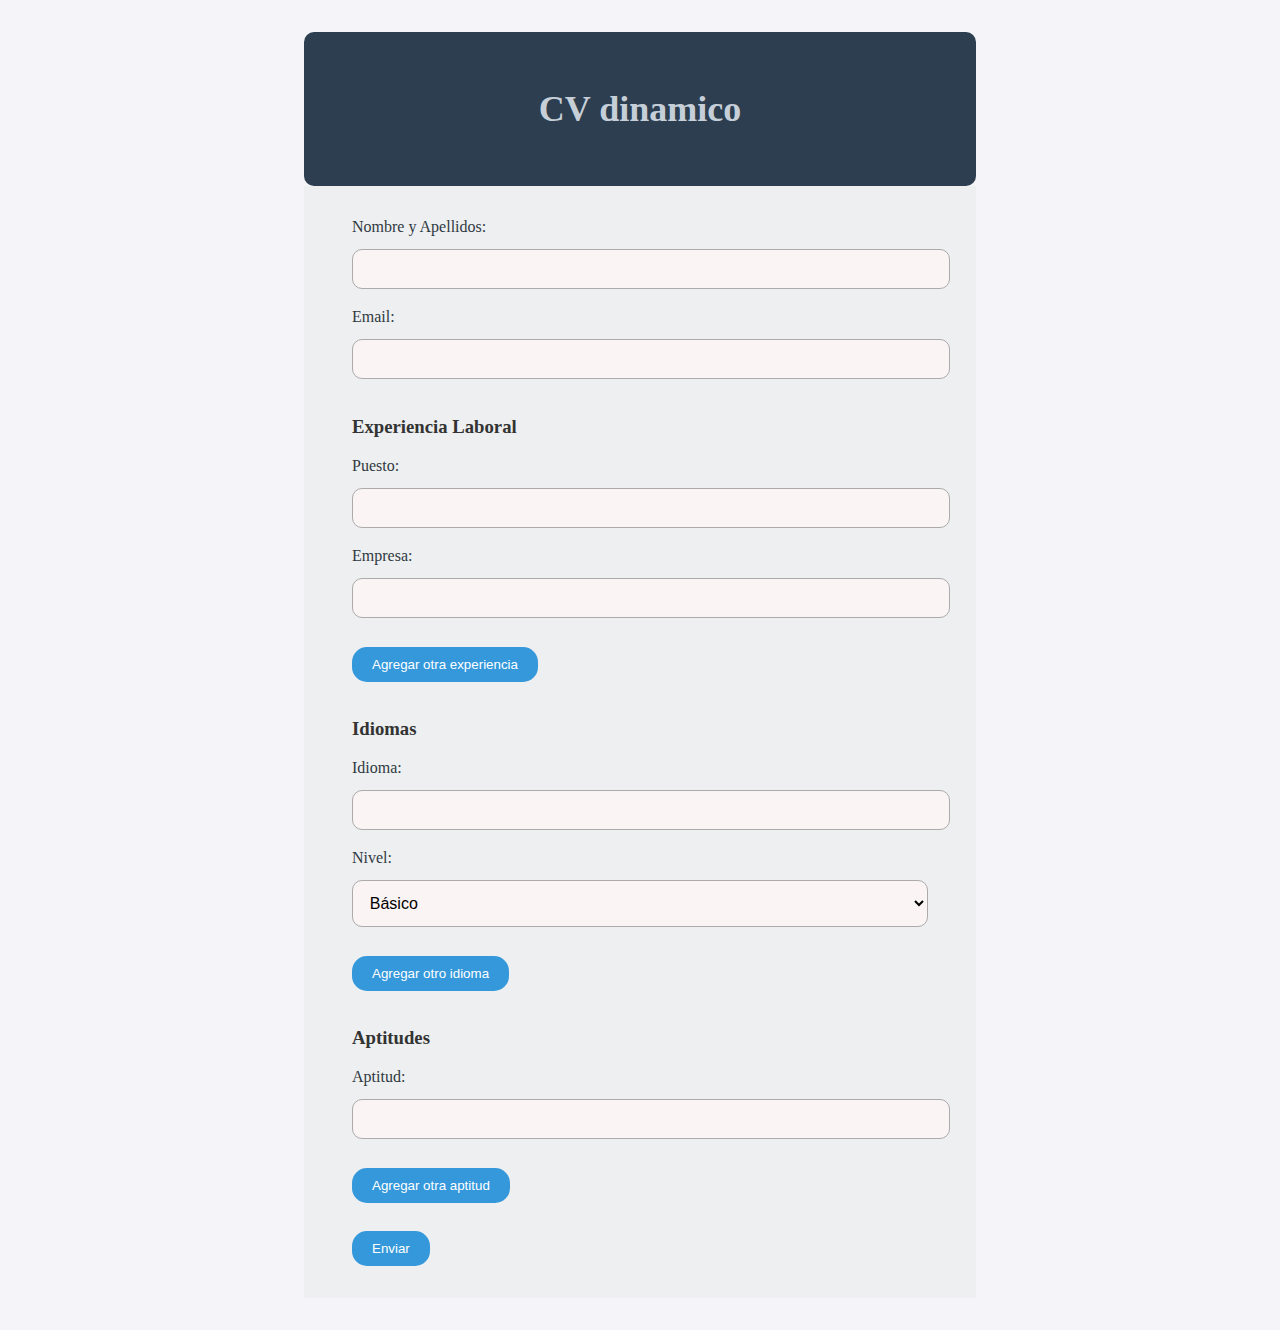
<file: Desarrollo Basado en Plataformas/PagDinamica/index.html>
<!DOCTYPE html>
<html>
<head>
  <meta charset="UTF-8">
  <meta name="viewport" content="width=device-width, initial-scale=1.0">
  <title>Formulario Completo Dinámico</title>
  <style>
    body {
      background-color: #f4f4f9;
      color: #333;
      margin: 0;
      padding: 0;
    }

    h1 {
      font-size: 36px;
      color: #c6cfd8;
    }

    .container {
      display: flex;
      justify-content: center;
      align-items: center;
      flex-direction: column;
      margin: 32px auto;
      width: 50%;      
      background-color: #ffffff;      
      border-radius: 15px;
    }

    .container-up {
      text-align: center;
      background-color: #2c3e50;
      padding: 32px 48px;
      border-radius: 10px;
      color: #ffffff;
      width: 90%;
      margin: 0;
    }

    .container-dowm {
      width: 90%;
      padding: 2rem 3rem;
      background-color: #edeff0;      
    }

    .container-input {
      margin-bottom: 1px;
      width: 100%;
    }

    .container-input > input,
    select,
    textarea {
      padding: 10px;
      border: 1px solid #acaaaa;
      border-radius: 10px;
      width: 100%;
      font-size: 1rem;
      background-color: #faf4f4;
      margin-top: 0.5rem;   
    }    

    label {
      color: #303942;      
      margin-bottom: 5px;
      display: inline-block;      
    }

    .btn {
      padding: 10px 20px;
      border-radius: 15px;
      background-color: #3498db;
      color: #ffffff;
      border: none;     
      margin-top: 10px;
    }

    select {
      padding: 0.8rem;      
    }   

    textarea {
      width: 100%;      
      height: 100px;
      resize: none;
    }
  </style>
</head>
<body>
    <div class="container">
      <div class="container-up">
        <h1>CV dinamico</h1>
      </div>

      <div class="container-dowm">
          <form method="post" action="./form.php">
            
            <!--Nombre, Email -->
            <div class="container-input">
              <label for="nombre">Nombre y Apellidos:</label>
              <input type="text" id="nombre" name="nombre"><br><br>       

            </div>
            <div class="container-input">
              <label for="contacto">Email:</label>
              <input type="email" id="contacto" name="email" required><br><br>
            </div>  
            <!-- Sección de Experiencia Laboral -->
            <h3>Experiencia Laboral</h3>
            <div id="experienciaContainer">
              <div class="experiencia-group">
                <div class="container-input">
                  <label for="puesto">Puesto:</label>
                  <input type="text" name="puesto[]" required><br><br>
                </div>
                <div class="container-input">
                  <label for="empresa">Empresa:</label>
                  <input type="text" name="empresa[]" required><br><br>
                </div>
              </div>
            </div>
            <button type="button" class="btn" onclick="agregarExperiencia()">Agregar otra experiencia</button><br><br>

            <!-- Sección de Idiomas -->
            <h3>Idiomas</h3>
            <div id="idiomasContainer">
              <div class="idioma-group">
                <div class="container-input">
                  <label for="idioma">Idioma:</label>
                  <input type="text" name="idioma[]" required><br><br>
                </div>
                <div class="container-input">
                  <label for="nivel">Nivel:</label>
                  <select name="nivel[]" required>
                    <option value="Básico">Básico</option>
                    <option value="Intermedio">Intermedio</option>
                    <option value="Avanzado">Avanzado</option>
                    <option value="Fluido">Fluido</option>
                  </select><br><br>
                </div>
              </div>
            </div>
            <button type="button" class="btn" onclick="agregarIdioma()">Agregar otro idioma</button><br><br>

            <!-- Sección de Aptitudes -->
            <h3>Aptitudes</h3>
            <div id="aptitudesContainer">
              <div class="aptitud-group">
                <div class="container-input">
                  <label for="aptitud">Aptitud:</label>
                  <input type="text" name="aptitudes[]" required><br><br>
                </div>
              </div>
            </div>
            <button type="button" class="btn" onclick="agregarAptitud()">Agregar otra aptitud</button><br><br>

            <!-- Enviar -->
            <input class="btn" type="submit" value="Enviar">
          </form>
      </div>
    </div>

    <script>      
      function agregarExperiencia() {
        const experienciaContainer = document.getElementById('experienciaContainer');
        const nuevoCampo = `
          <div class="experiencia-group">
            <div class="container-input">
              <label for="puesto">Puesto:</label>
              <input type="text" name="puesto[]" required><br><br>
            </div>
            <div class="container-input">
              <label for="empresa">Empresa:</label>
              <input type="text" name="empresa[]" required><br><br>
            </div>
            <button type="button" class="btn-eliminar btn" onclick="eliminarCampo(this)">Eliminar</button><br><br>
          </div>`;
        experienciaContainer.insertAdjacentHTML('beforeend', nuevoCampo);
      }
      function eliminarCampo(element) {
        element.parentElement.remove(); // Elimina
      }      

      
      function agregarIdioma() {
        const idiomasContainer = document.getElementById('idiomasContainer');
        const nuevoCampo = `
          <div class="idioma-group">
            <div class="container-input">
              <label for="idioma">Idioma:</label>
              <input type="text" name="idioma[]" required><br><br>
            </div>
            <div class="container-input">
              <label for="nivel">Nivel:</label>
              <select name="nivel[]" required>
                <option value="Básico">Básico</option>
                <option value="Intermedio">Intermedio</option>
                <option value="Avanzado">Avanzado</option>
                <option value="Fluido">Fluido</option>
              </select><br><br>
            </div>
            <button type="button" class="btn-eliminar btn" onclick="eliminarCampo(this)">Eliminar</button><br><br>
          </div>`;
        idiomasContainer.insertAdjacentHTML('beforeend', nuevoCampo);
      }

      
      function agregarAptitud() {
        const aptitudesContainer = document.getElementById('aptitudesContainer');
        const nuevoCampo = `
          <div class="aptitud-group">
            <div class="container-input">
              <label for="aptitud">Aptitud:</label>
              <input type="text" name="aptitudes[]" required><br><br>
            </div>
            <button type="button" class="btn-eliminar btn" onclick="eliminarCampo(this)">Eliminar</button><br><br>
          </div>`;
        aptitudesContainer.insertAdjacentHTML('beforeend', nuevoCampo);
      }
    </script>
</body>
</html>
</file>
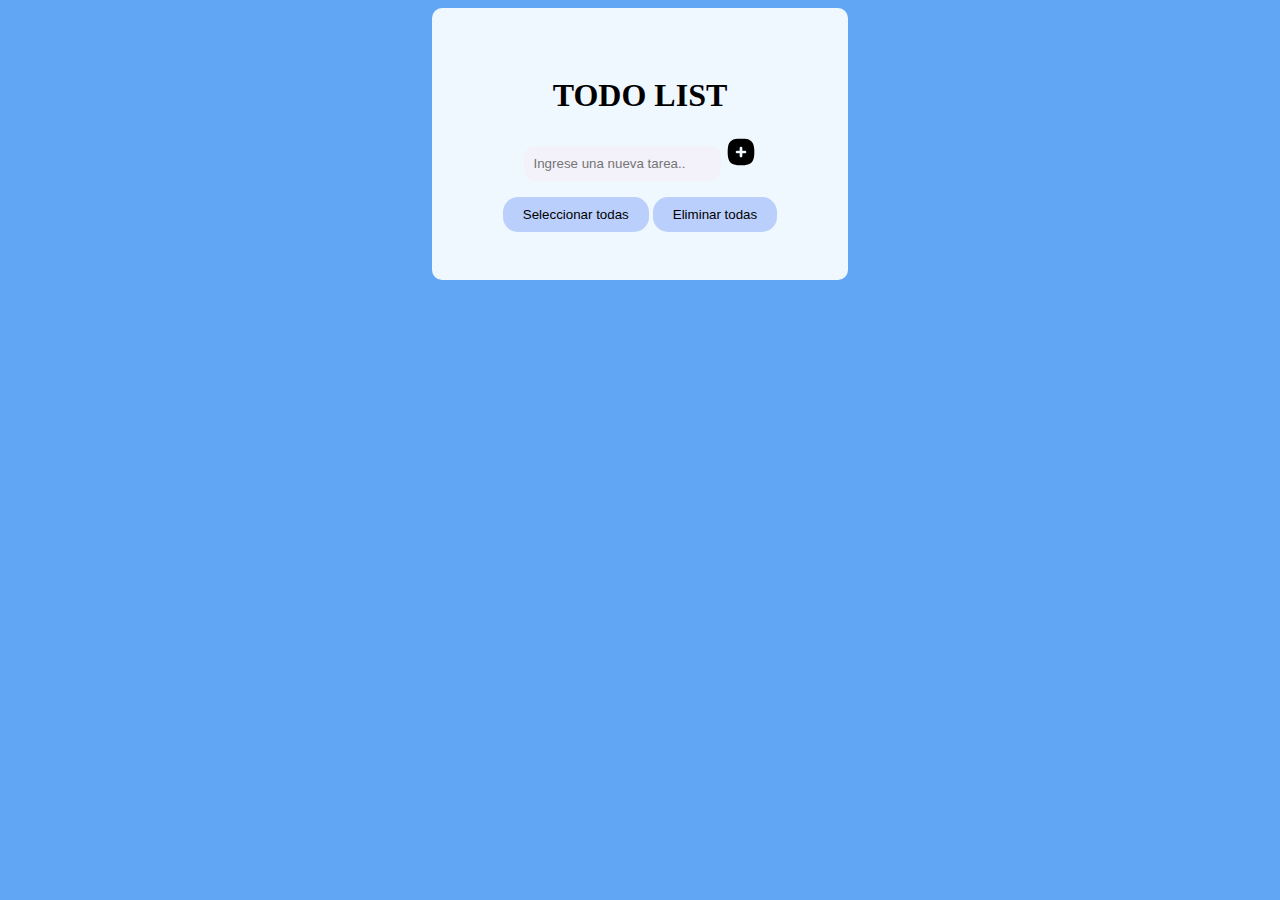
<file: Desarrollo Basado en Plataformas/to-do list/template/index.html>
<!DOCTYPE html>
<html lang="es">
<head>
    <meta charset="UTF-8">
    <meta name="viewport" content="width=device-width, initial-scale=1.0">
    <title>TODO LIST</title>
    <link rel="stylesheet" href="../static/css/style.css"  />
    
</head>
<body>

    <div class="container">
        <h1>TODO LIST</h1>
        <div>
            <input type="text" id="newTarea" placeholder="Ingrese una nueva tarea..">
            <button class="no-btn" onclick="agregarTarea()"><svg xmlns="http://www.w3.org/2000/svg" class="icon icon-tabler icon-tabler-square-rounded-plus-filled" viewBox="0 0 24 24" stroke-width="1.5" stroke="#000000" fill="none" stroke-linecap="round" stroke-linejoin="round">
                <path stroke="none" d="M0 0h24v24H0z" fill="none"/>
                <path d="M12 2l.324 .001l.318 .004l.616 .017l.299 .013l.579 .034l.553 .046c4.785 .464 6.732 2.411 7.196 7.196l.046 .553l.034 .579c.005 .098 .01 .198 .013 .299l.017 .616l.005 .642l-.005 .642l-.017 .616l-.013 .299l-.034 .579l-.046 .553c-.464 4.785 -2.411 6.732 -7.196 7.196l-.553 .046l-.579 .034c-.098 .005 -.198 .01 -.299 .013l-.616 .017l-.642 .005l-.642 -.005l-.616 -.017l-.299 -.013l-.579 -.034l-.553 -.046c-4.785 -.464 -6.732 -2.411 -7.196 -7.196l-.046 -.553l-.034 -.579a28.058 28.058 0 0 1 -.013 -.299l-.017 -.616c-.003 -.21 -.005 -.424 -.005 -.642l.001 -.324l.004 -.318l.017 -.616l.013 -.299l.034 -.579l.046 -.553c.464 -4.785 2.411 -6.732 7.196 -7.196l.553 -.046l.579 -.034c.098 -.005 .198 -.01 .299 -.013l.616 -.017c.21 -.003 .424 -.005 .642 -.005zm0 6a1 1 0 0 0 -1 1v2h-2l-.117 .007a1 1 0 0 0 .117 1.993h2v2l.007 .117a1 1 0 0 0 1.993 -.117v-2h2l.117 -.007a1 1 0 0 0 -.117 -1.993h-2v-2l-.007 -.117a1 1 0 0 0 -.993 -.883z" fill="currentColor" stroke-width="0" />
              </svg></button>

        </div>

        <div>
            <ol id="lisTareas">
                
            </ol>
        
            <!-- Botones para seleccionar y eliminar -->
            <button  class="btn" onclick="seleccionarTodas()">Seleccionar todas</button>
            <button  class="btn" onclick="eliminarTodas()">Eliminar todas</button>

        </div>
    </div>
    


    <script src="../static/js/script.js">
        
    </script>
    
</body>
</html>
</file>
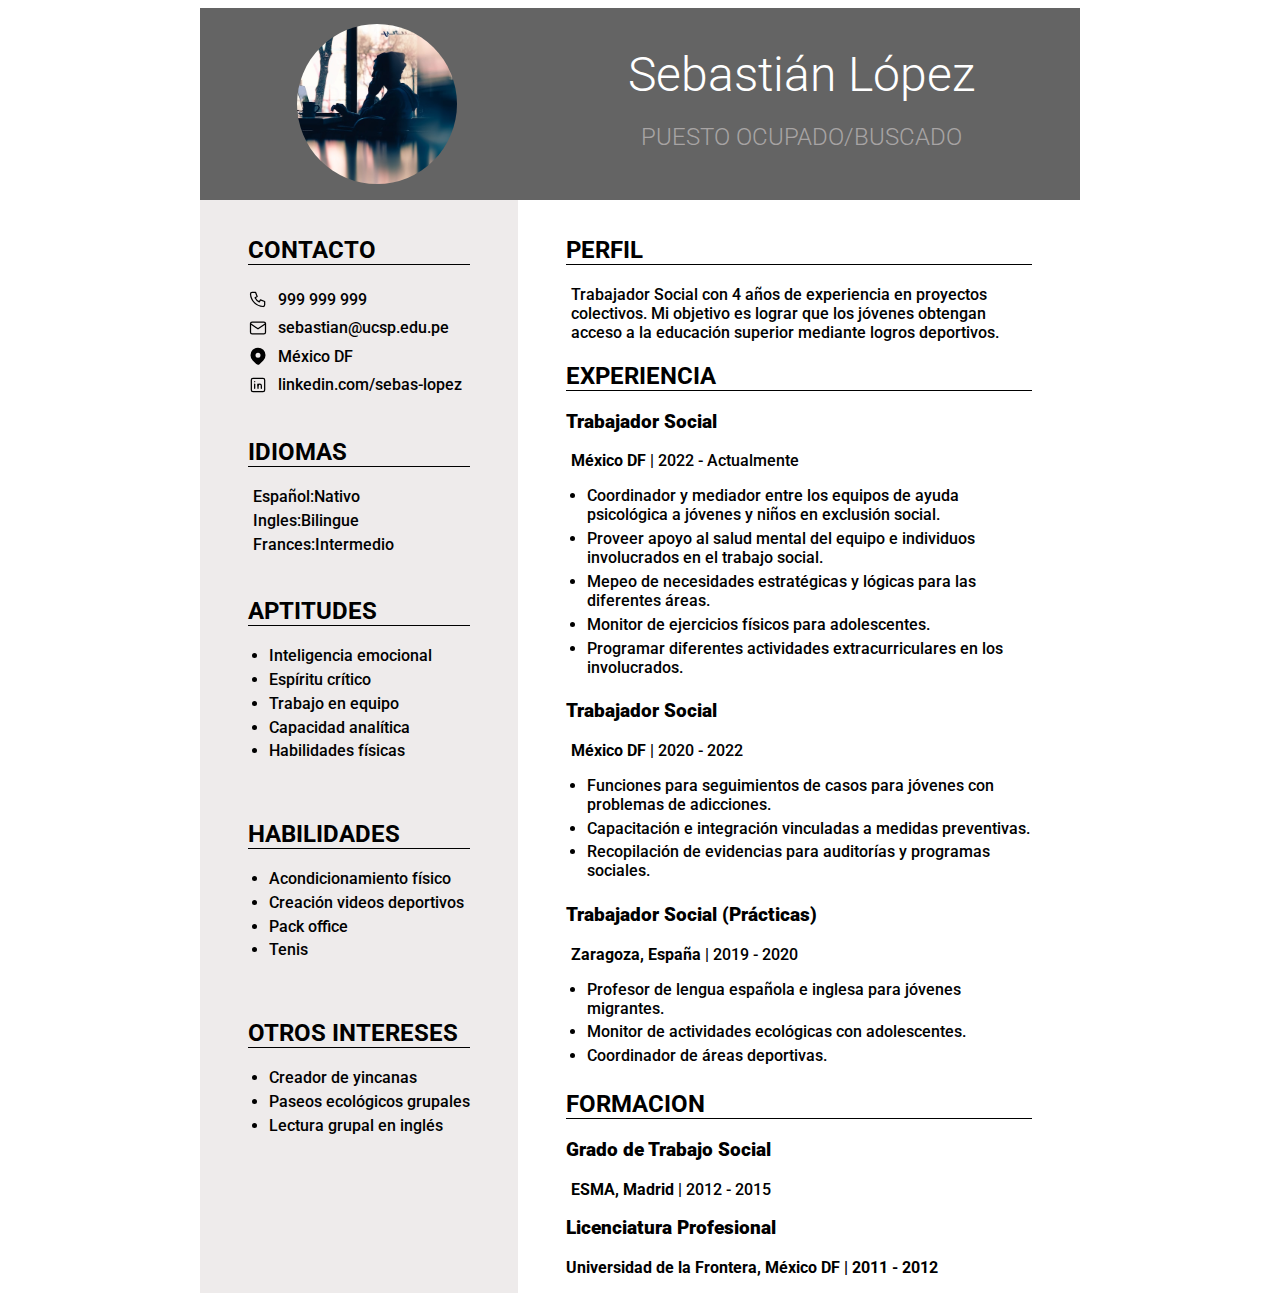
<file: Desarrollo Basado en Plataformas/curriculum.html>
<!DOCTYPE html>
<html lang="en">
<head>
    <meta charset="UTF-8">
    <meta name="viewport" content="width=device-width, initial-scale=1.0">
    <link rel="preconnect" href="https://fonts.googleapis.com">
    <link rel="preconnect" href="https://fonts.gstatic.com" crossorigin>
    <link href="https://fonts.googleapis.com/css2?family=Roboto:ital,wght@0,100;0,300;0,400;0,500;0,700;0,900;1,100;1,300;1,400;1,500;1,700;1,900&display=swap" rel="stylesheet">
    <title>Curriculum</title>
    <style>
        body{
            font-family: "Roboto", sans-serif;
            font-weight: 500;
            font-style: normal;
          }
        h1{
            font-size: 3rem;
            font-family: "Roboto", sans-serif;
            font-weight: 300;
            font-style: normal;
            color: white;
            margin: 0.5rem;
        }
        .h2_2{
            font-family: "Roboto", sans-serif;
            font-weight: 300;
            font-style: normal;
            color: rgb(168, 164, 164);
        }
        p{
            margin: 0.3rem;
        }
        ul{
            padding-left: 1.3rem;
        }
        li{
            padding-bottom: 0.3rem;

        }
        .container-main{
            width: 55rem;
            margin:auto;
            
        }
        .container-up{
            background-color: rgb(100, 100, 100);
            display: flex;
            justify-content:space-around;
            align-items: center;
            padding: 1rem;
            
        }
        
            
        
        img{
            display: block;
            width: 30%;
            border-radius: 50%;
            object-fit: cover;
            width: 10rem;
            height: 10rem;
            
        }
        .container-down{
            display: flex;
            
            

        }

        .aside-1{
            background-color: rgb(238, 235, 235);
            padding: 1rem 3rem;
            width: 38rem;
        }
        .section-1{
           padding: 1rem 3rem;
           
        }

        .borde{
            border-bottom: 0.1rem solid black;
        }

        .nombre{
            text-align: center;
            
        }
        .image{
            display: flex;
            align-items: center;
            gap: 0.3rem;
        }


    </style>
</head>
<body>
    <main class="container-main" >
        <div class="container-up">
            <img src="./hannah-wei-aso6SYJZGps-unsplash.jpg" alt="imagen">
            <div class="nombre">
                <h1>Sebastián López</h1>
                <h2 class="h2_2">PUESTO OCUPADO/BUSCADO</h2>

            </div>
        </div>
        <div class="container-down">
            <aside class="aside-1">
                <h2 class="borde">CONTACTO</h2>
                <div class="image">
                    <svg xmlns="http://www.w3.org/2000/svg"  class="icon icon-tabler icon-tabler-phone" width="20" height="20" viewBox="0 0 24 24" stroke-width="1.5" stroke="#000000" fill="none" stroke-linecap="round" stroke-linejoin="round">
                        <path stroke="none" d="M0 0h24v24H0z" fill="none"/>
                        <path d="M5 4h4l2 5l-2.5 1.5a11 11 0 0 0 5 5l1.5 -2.5l5 2v4a2 2 0 0 1 -2 2a16 16 0 0 1 -15 -15a2 2 0 0 1 2 -2" />
                      </svg> <p>999 999 999</p>

                </div>
                  <div class="image">
                      <svg xmlns="http://www.w3.org/2000/svg" class="icon icon-tabler icon-tabler-mail" width="20" height="20" viewBox="0 0 24 24" stroke-width="1.5" stroke="#000000" fill="none" stroke-linecap="round" stroke-linejoin="round">
                          <path stroke="none" d="M0 0h24v24H0z" fill="none"/>
                          <path d="M3 7a2 2 0 0 1 2 -2h14a2 2 0 0 1 2 2v10a2 2 0 0 1 -2 2h-14a2 2 0 0 1 -2 -2v-10z" />
                          <path d="M3 7l9 6l9 -6" />
                        </svg> <p>sebastian@ucsp.edu.pe</p>

                  </div>
                  <div class="image">
                    <svg xmlns="http://www.w3.org/2000/svg" class="icon icon-tabler icon-tabler-map-pin-filled" width="20" height="20" viewBox="0 0 24 24" stroke-width="1.5" stroke="#000000" fill="none" stroke-linecap="round" stroke-linejoin="round">
                        <path stroke="none" d="M0 0h24v24H0z" fill="none"/>
                        <path d="M18.364 4.636a9 9 0 0 1 .203 12.519l-.203 .21l-4.243 4.242a3 3 0 0 1 -4.097 .135l-.144 -.135l-4.244 -4.243a9 9 0 0 1 12.728 -12.728zm-6.364 3.364a3 3 0 1 0 0 6a3 3 0 0 0 0 -6z" stroke-width="0" fill="currentColor" />
                      </svg>
                      <p>México DF</p>
                  </div>
                  <div class="image">
                    <svg xmlns="http://www.w3.org/2000/svg" class="icon icon-tabler icon-tabler-brand-linkedin" width="20" height="20" viewBox="0 0 24 24" stroke-width="1.5" stroke="#000000" fill="none" stroke-linecap="round" stroke-linejoin="round">
                        <path stroke="none" d="M0 0h24v24H0z" fill="none"/>
                        <path d="M4 4m0 2a2 2 0 0 1 2 -2h12a2 2 0 0 1 2 2v12a2 2 0 0 1 -2 2h-12a2 2 0 0 1 -2 -2z" />
                        <path d="M8 11l0 5" />
                        <path d="M8 8l0 .01" />
                        <path d="M12 16l0 -5" />
                        <path d="M16 16v-3a2 2 0 0 0 -4 0" />
                      </svg>
                      <p>linkedin.com/sebas-lopez</p>
                  </div>
                <br>
                <h2 class="borde">IDIOMAS</h2>
                <p>Español:Nativo</p>
                <p>Ingles:Bilingue</p>
                <p>Frances:Intermedio</p>
                <br>
                <h2 class="borde">APTITUDES</h2>
                <ul>
                    <li>Inteligencia emocional</li>
                    <li>Espíritu crítico</li>
                    <li>Trabajo en equipo</li>
                    <li>Capacidad analítica</li>
                    <li>Habilidades físicas</li>
                </ul>
                <br>
                <h2 class="borde">HABILIDADES</h2>
                <ul>
                    <li>Acondicionamiento físico</li>
                    <li>Creación videos deportivos</li>
                    <li>Pack office</li>
                    <li>Tenis</li>
                </ul>
                <br>
                <h2 class="borde">OTROS INTERESES</h2>
                <ul>
                    <li>Creador de yincanas</li>
                    <li>Paseos ecológicos grupales</li>
                    <li>Lectura grupal en inglés</li>
                </ul>

            </aside>
            <section class="section-1">
                <h2 class="borde">PERFIL</h2>
                <p>Trabajador Social con 4 años de experiencia en proyectos colectivos. Mi objetivo es lograr que los jóvenes obtengan acceso a la educación superior mediante logros deportivos.</p>
                <h2 class="borde">EXPERIENCIA</h2>
                <h3><strong>Trabajador Social</strong></h3>
                <p><b>México DF</b> | 2022 - Actualmente</p>
                
                <ul>
                    <li>Coordinador y mediador entre los equipos de ayuda psicológica a jóvenes y niños en exclusión social.</li>
                    <li>Proveer apoyo al salud mental del equipo e individuos involucrados en el trabajo social.</li>
                    <li>Mepeo de necesidades estratégicas y lógicas para las diferentes áreas.</li>
                    <li>Monitor de ejercicios físicos para adolescentes.</li>
                    <li>Programar diferentes actividades extracurriculares en los involucrados.</li>
                </ul>

                <h3><strong>Trabajador Social</strong></h3>
                <p><b>México DF</b> | 2020 - 2022</p>
                <ul>
                    <li>Funciones para seguimientos de casos para jóvenes con problemas de adicciones.</li>
                    <li>Capacitación e integración vinculadas a medidas preventivas.</li>
                    <li>Recopilación de evidencias para auditorías y programas sociales.</li>
                </ul>

                <h3><strong>Trabajador Social (Prácticas)</strong></h3>
                <p><b>Zaragoza, España</b> | 2019 - 2020</p>
                <ul>
                    <li>Profesor de lengua española e inglesa para jóvenes migrantes.
                    </li>
                    <li>Monitor de actividades ecológicas con adolescentes.
                    </li>
                    <li>Coordinador de áreas deportivas.</li>
                </ul>
                <h2 class="borde">FORMACION</h2>
                <h3><strong>Grado de Trabajo Social</strong> </h3>
                <p><b>ESMA, Madrid</b> | 2012 - 2015</p>
                <h3><strong>Licenciatura Profesional</strong> </h3>
                <b>Universidad de la Frontera, México DF | 2011 - 2012</b>
            </section>
        </div>

    </main>

    
</body>
</html>
</file>
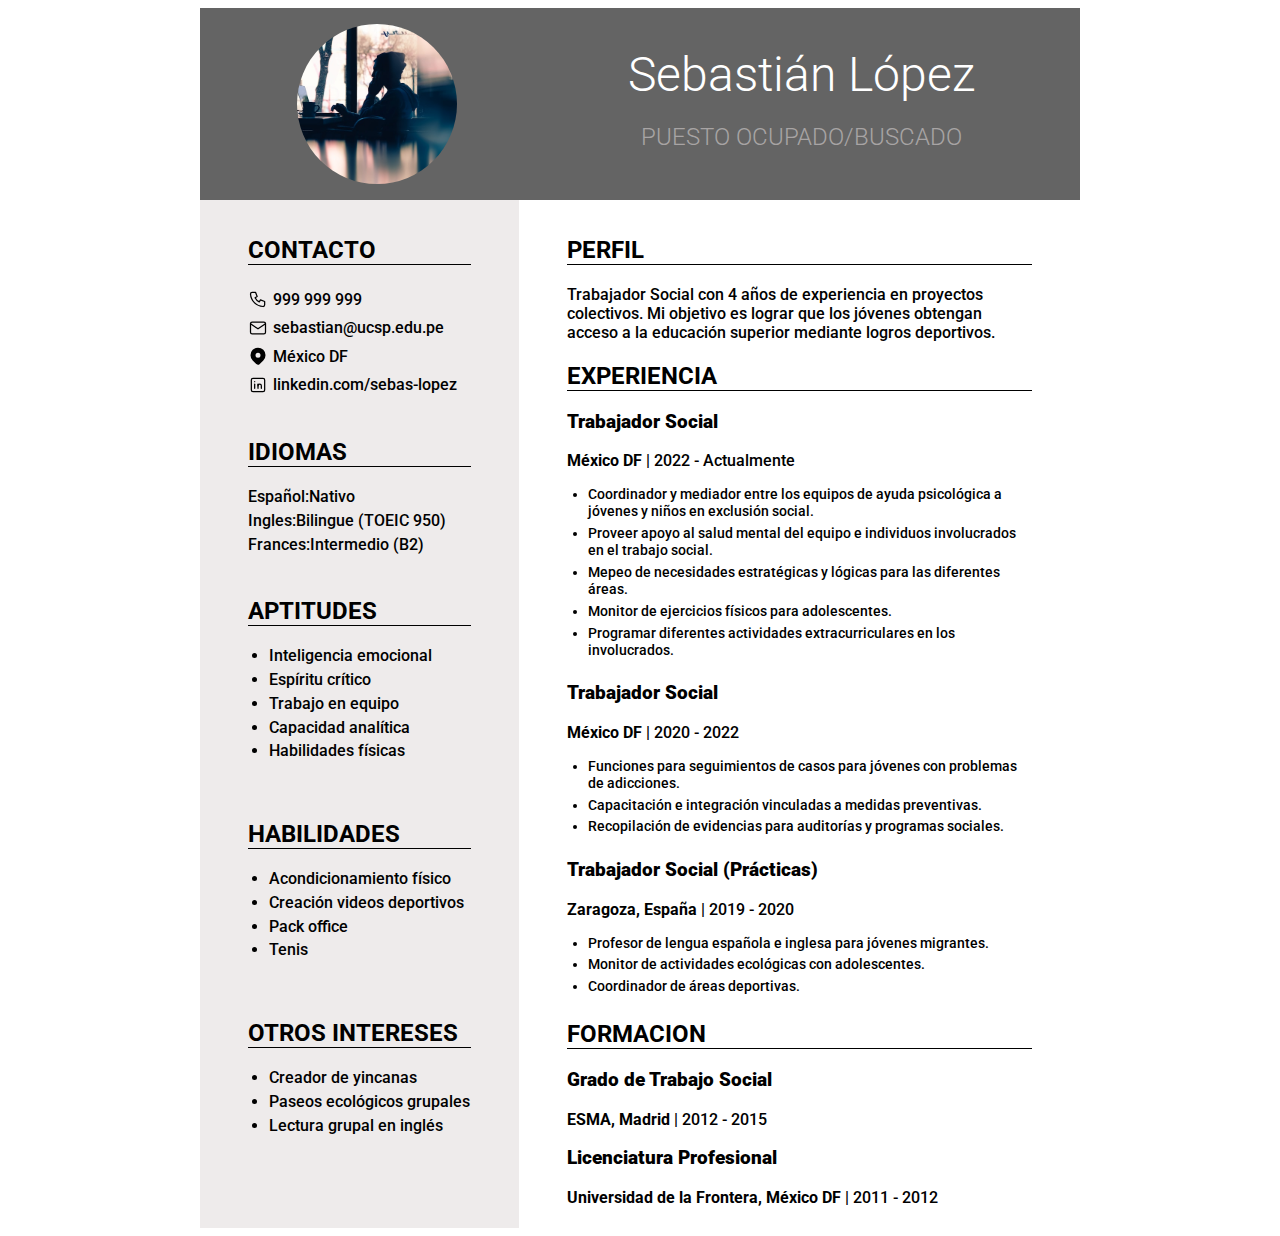
<file: Desarrollo Basado en Plataformas/curriculum1.html>
<!DOCTYPE html>
<html lang="en">
<head>
    <meta charset="UTF-8">
    <meta name="viewport" content="width=device-width, initial-scale=1.0">
    <link rel="preconnect" href="https://fonts.googleapis.com">
    <link rel="preconnect" href="https://fonts.gstatic.com" crossorigin>
    <link href="https://fonts.googleapis.com/css2?family=Roboto:ital,wght@0,100;0,300;0,400;0,500;0,700;0,900;1,100;1,300;1,400;1,500;1,700;1,900&display=swap" rel="stylesheet">
    <title>Curriculum</title>
    <style>
        body{
            font-family: "Roboto", sans-serif;
            font-weight: 500;
            font-style: normal;
          }
        h1{
            font-size: 3rem;
            font-family: "Roboto", sans-serif;
            font-weight: 300;
            font-style: normal;
            color: white;
            margin: 0.5rem;
        }
        .h2_2{
            font-family: "Roboto", sans-serif;
            font-weight: 300;
            font-style: normal;
            color: rgb(168, 164, 164);
        }
        p{
            
            margin: 0.3rem 0;
        }
        ul{
            padding-left: 1.3rem;
        }
        li{
            padding-bottom: 0.3rem;

        }
        .container-main{
            width: 55rem;
            margin:auto;
            
        }
        .container-up{
            background-color: rgb(100, 100, 100);
            display: flex;
            justify-content:space-around;
            align-items: center;
            padding: 1rem;
            
        }
        
            
        
        img{
            display: block;
            width: 30%;
            border-radius: 50%;
            object-fit: cover;
            width: 10rem;
            height: 10rem;
            
        }
        .container-down{
            display: flex;
            
            

        }

        .aside-1{
            background-color: rgb(238, 235, 235);
            padding: 1rem 3rem;
            width: 38rem;
        }
        .section-1{
           padding: 1rem 3rem;
           
        }
        .section-1 li{
            font-size: 0.9rem;
        }

        .borde{
            border-bottom: 0.1rem solid black;
        }

        .nombre{
            text-align: center;
            
        }
        .image{
            display: flex;
            align-items: center;
            gap: 0.3rem;
        }


    </style>
</head>
<body>
    <main class="container-main" >
        <div class="container-up">
            <img src="./hannah-wei-aso6SYJZGps-unsplash.jpg" alt="imagen">
            <div class="nombre">
                <h1>Sebastián López</h1>
                <h2 class="h2_2">PUESTO OCUPADO/BUSCADO</h2>

            </div>
        </div>
        <div class="container-down">
            <aside class="aside-1">
                <h2 class="borde">CONTACTO</h2>
                <div class="image">
                    <svg xmlns="http://www.w3.org/2000/svg"  class="icon icon-tabler icon-tabler-phone" width="20" height="20" viewBox="0 0 24 24" stroke-width="1.5" stroke="#000000" fill="none" stroke-linecap="round" stroke-linejoin="round">
                        <path stroke="none" d="M0 0h24v24H0z" fill="none"/>
                        <path d="M5 4h4l2 5l-2.5 1.5a11 11 0 0 0 5 5l1.5 -2.5l5 2v4a2 2 0 0 1 -2 2a16 16 0 0 1 -15 -15a2 2 0 0 1 2 -2" />
                      </svg> <p>999 999 999</p>

                </div>
                  <div class="image">
                      <svg xmlns="http://www.w3.org/2000/svg" class="icon icon-tabler icon-tabler-mail" width="20" height="20" viewBox="0 0 24 24" stroke-width="1.5" stroke="#000000" fill="none" stroke-linecap="round" stroke-linejoin="round">
                          <path stroke="none" d="M0 0h24v24H0z" fill="none"/>
                          <path d="M3 7a2 2 0 0 1 2 -2h14a2 2 0 0 1 2 2v10a2 2 0 0 1 -2 2h-14a2 2 0 0 1 -2 -2v-10z" />
                          <path d="M3 7l9 6l9 -6" />
                        </svg> <p>sebastian@ucsp.edu.pe</p>

                  </div>
                  <div class="image">
                    <svg xmlns="http://www.w3.org/2000/svg" class="icon icon-tabler icon-tabler-map-pin-filled" width="20" height="20" viewBox="0 0 24 24" stroke-width="1.5" stroke="#000000" fill="none" stroke-linecap="round" stroke-linejoin="round">
                        <path stroke="none" d="M0 0h24v24H0z" fill="none"/>
                        <path d="M18.364 4.636a9 9 0 0 1 .203 12.519l-.203 .21l-4.243 4.242a3 3 0 0 1 -4.097 .135l-.144 -.135l-4.244 -4.243a9 9 0 0 1 12.728 -12.728zm-6.364 3.364a3 3 0 1 0 0 6a3 3 0 0 0 0 -6z" stroke-width="0" fill="currentColor" />
                      </svg>
                      <p>México DF</p>
                  </div>
                  <div class="image">
                    <svg xmlns="http://www.w3.org/2000/svg" class="icon icon-tabler icon-tabler-brand-linkedin" width="20" height="20" viewBox="0 0 24 24" stroke-width="1.5" stroke="#000000" fill="none" stroke-linecap="round" stroke-linejoin="round">
                        <path stroke="none" d="M0 0h24v24H0z" fill="none"/>
                        <path d="M4 4m0 2a2 2 0 0 1 2 -2h12a2 2 0 0 1 2 2v12a2 2 0 0 1 -2 2h-12a2 2 0 0 1 -2 -2z" />
                        <path d="M8 11l0 5" />
                        <path d="M8 8l0 .01" />
                        <path d="M12 16l0 -5" />
                        <path d="M16 16v-3a2 2 0 0 0 -4 0" />
                      </svg>
                      <p>linkedin.com/sebas-lopez</p>
                  </div>
                <br>
                <h2 class="borde">IDIOMAS</h2>
                <p>Español:Nativo</p>
                <p>Ingles:Bilingue (TOEIC 950)</p>
                <p>Frances:Intermedio (B2)</p>
                <br>
                <h2 class="borde">APTITUDES</h2>
                <ul>
                    <li>Inteligencia emocional</li>
                    <li>Espíritu crítico</li>
                    <li>Trabajo en equipo</li>
                    <li>Capacidad analítica</li>
                    <li>Habilidades físicas</li>
                </ul>
                <br>
                <h2 class="borde">HABILIDADES</h2>
                <ul>
                    <li>Acondicionamiento físico</li>
                    <li>Creación videos deportivos</li>
                    <li>Pack office</li>
                    <li>Tenis</li>
                </ul>
                <br>
                <h2 class="borde">OTROS INTERESES</h2>
                <ul>
                    <li>Creador de yincanas</li>
                    <li>Paseos ecológicos grupales</li>
                    <li>Lectura grupal en inglés</li>
                </ul>

            </aside>
            <section class="section-1">
                <h2 class="borde">PERFIL</h2>
                <p>Trabajador Social con 4 años de experiencia en proyectos colectivos. Mi objetivo es lograr que los jóvenes obtengan acceso a la educación superior mediante logros deportivos.</p>
                <h2 class="borde">EXPERIENCIA</h2>
                <h3><strong>Trabajador Social</strong></h3>
                <p><b>México DF</b> | 2022 - Actualmente</p>
                
                <ul>
                    <li>Coordinador y mediador entre los equipos de ayuda psicológica a jóvenes y niños en exclusión social.</li>
                    <li>Proveer apoyo al salud mental del equipo e individuos involucrados en el trabajo social.</li>
                    <li>Mepeo de necesidades estratégicas y lógicas para las diferentes áreas.</li>
                    <li>Monitor de ejercicios físicos para adolescentes.</li>
                    <li>Programar diferentes actividades extracurriculares en los involucrados.</li>
                </ul>

                <h3><strong>Trabajador Social</strong></h3>
                <p><b>México DF</b> | 2020 - 2022</p>
                <ul>
                    <li>Funciones para seguimientos de casos para jóvenes con problemas de adicciones.</li>
                    <li>Capacitación e integración vinculadas a medidas preventivas.</li>
                    <li>Recopilación de evidencias para auditorías y programas sociales.</li>
                </ul>

                <h3><strong>Trabajador Social (Prácticas)</strong></h3>
                <p><b>Zaragoza, España</b> | 2019 - 2020</p>
                <ul>
                    <li>Profesor de lengua española e inglesa para jóvenes migrantes.
                    </li>
                    <li>Monitor de actividades ecológicas con adolescentes.
                    </li>
                    <li>Coordinador de áreas deportivas.</li>
                </ul>
                <h2 class="borde">FORMACION</h2>
                <h3><strong>Grado de Trabajo Social</strong> </h3>
                <p><b>ESMA, Madrid</b> | 2012 - 2015</p>
                <h3><strong>Licenciatura Profesional</strong> </h3>
                <p><b>Universidad de la Frontera, México DF</b> | 2011 - 2012</p>
            </section>
        </div>

    </main>

    
</body>
</html>
</file>
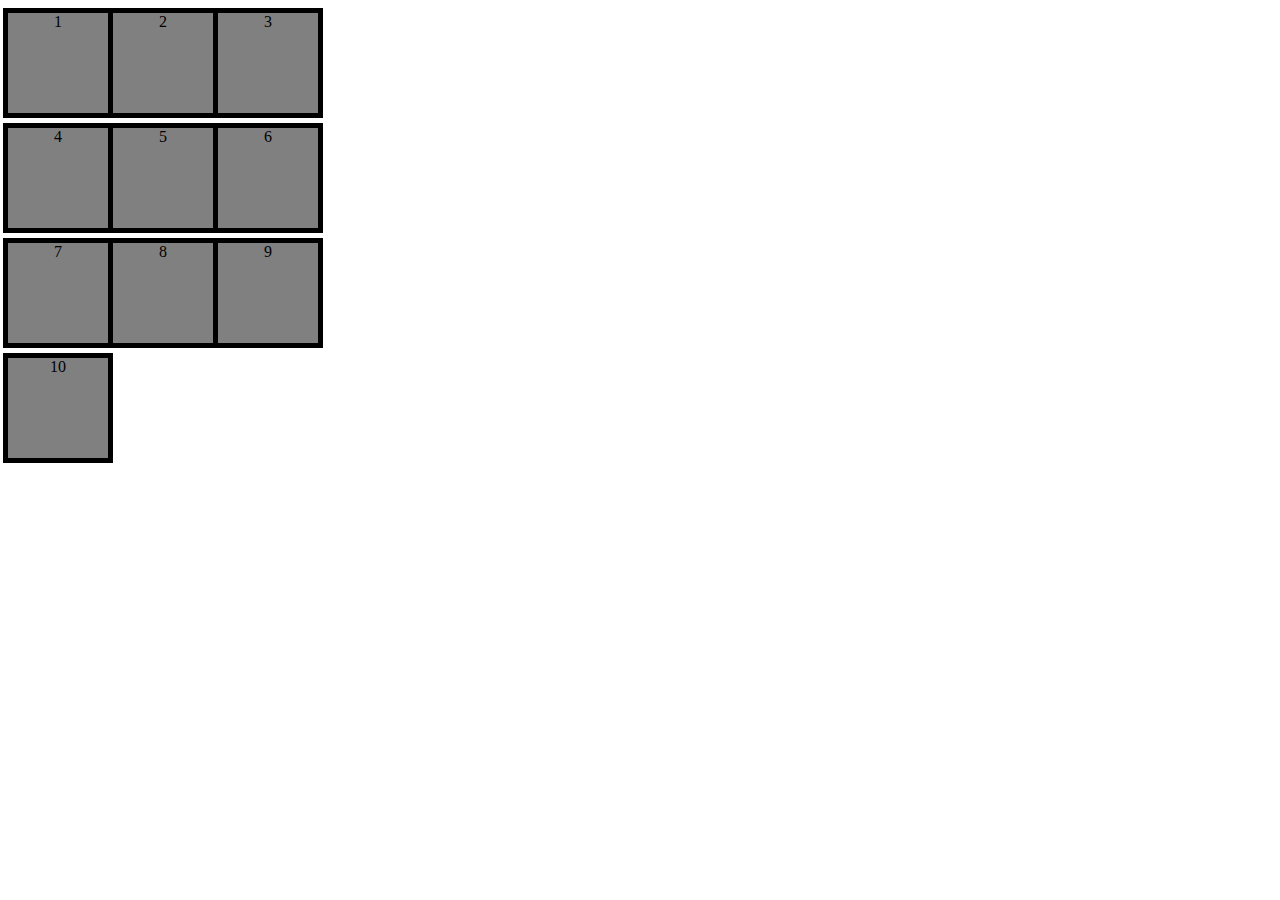
<file: Desarrollo Basado en Plataformas/grid.html>
<!DOCTYPE html>
<html>
<head>
<style>
.grid-container {
  display: grid;
  /*grid-template-rows: repeat(auto-fit, 100px);
  grid-template-columns: repeat(auto-fit, minmax(100px, 1fr));*/
  grid-template-columns: repeat(3,100px); /* 3 columnas de igual tamaño */
  grid-template-rows: repeat(4,1fr);
  grid-gap: 5px;  
  justify-items: center;
  align-items: center;
}

.grid-item1 {
  background: grey;
  text-align: center;
  border: black 5px solid;
  width: 100px;
  height: 100px;
  row-gap: 5px;
}
</style>
</head>
<body>

<div class="grid-container">
  <div class="grid-item1">1</div>
  <div class="grid-item1">2</div>
  <div class="grid-item1">3</div>
  <div class="grid-item1">4</div>
  <div class="grid-item1">5</div>
  <div class="grid-item1">6</div>
  <div class="grid-item1">7</div>
  <div class="grid-item1">8</div>
  <div class="grid-item1">9</div>
  <div class="grid-item1">10</div>

</div>

</body>
</html>
</file>
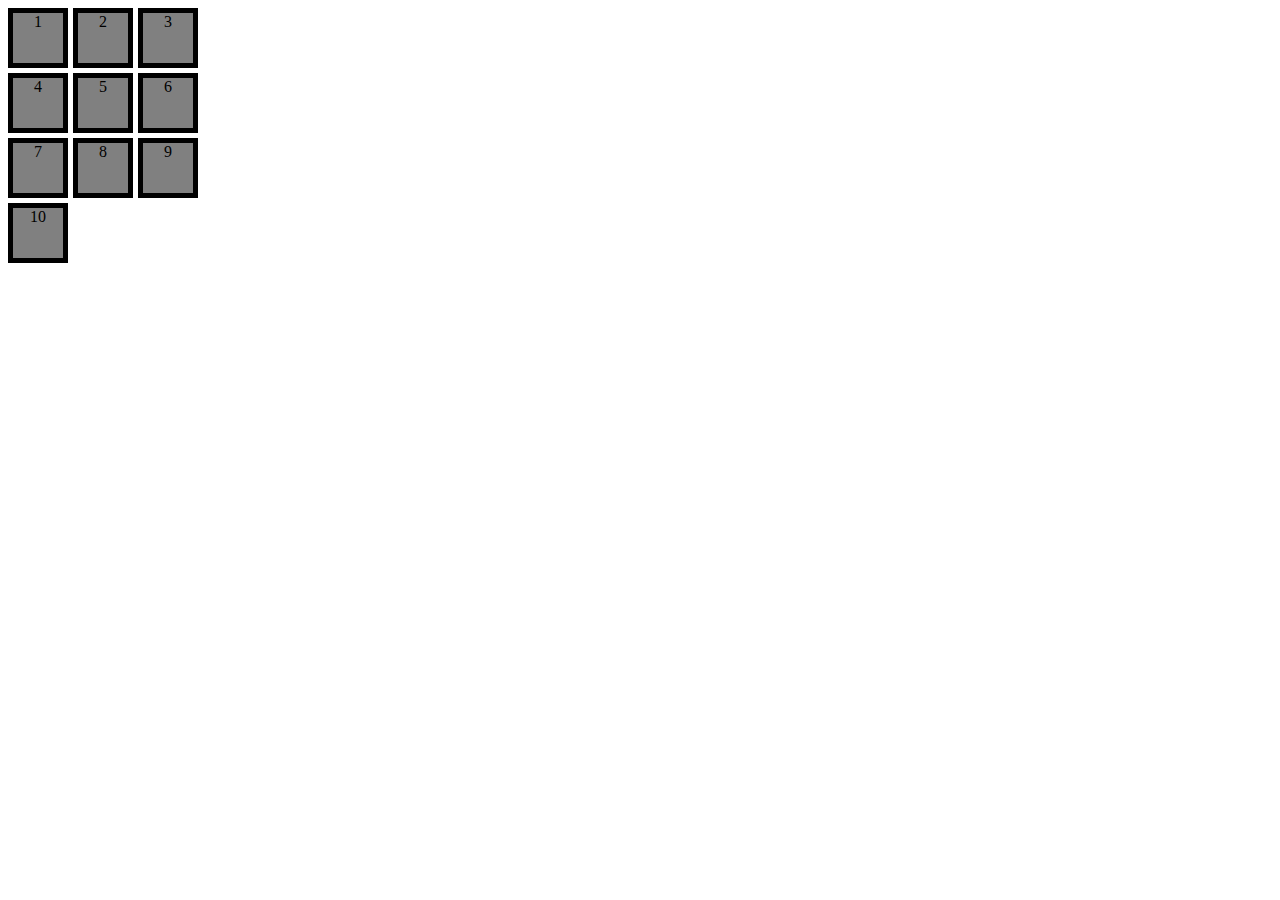
<file: Desarrollo Basado en Plataformas/grid2.html>
<!DOCTYPE html>
<html>
<head>
<style>
.grid-container {
  display: grid;  
  grid-template-columns: repeat(3,60px); 
  grid-template-rows: repeat(4,1fr);
  grid-gap: 5px;
  
}
.grid-item1 {
  background: grey;
  text-align: center;
  border: black 5px solid;
  width: 50px;
  height: 50px;
}


</style>
</head>
<body>

<div class="grid-container">
  <div class="grid-item1">1</div>
  <div class="grid-item1">2</div>
  <div class="grid-item1">3</div>
  <div class="grid-item1">4</div>
  <div class="grid-item1">5</div>
  <div class="grid-item1">6</div>
  <div class="grid-item1">7</div>
  <div class="grid-item1">8</div>
  <div class="grid-item1">9</div>
  <div class="grid-item1">10</div>

</div>

</body>
</html>
</file>
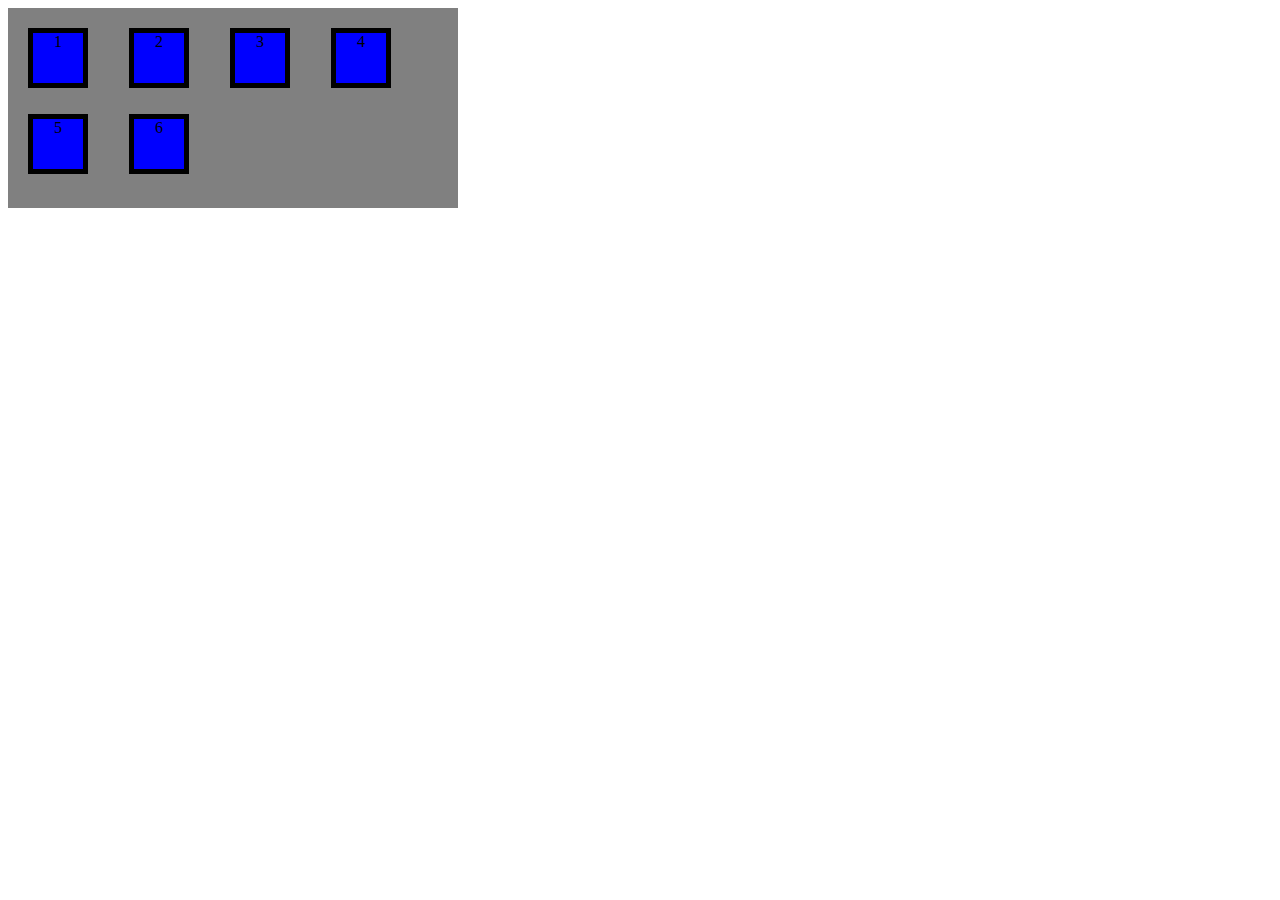
<file: Desarrollo Basado en Plataformas/grid3.html>
<!DOCTYPE html>
<html>
<head>
<style>
.grid-container {
  display: grid;
  grid-template-rows: 100px 70px;
  grid-template-columns: 100px 100px 100px 100px;
  background-color: gray;
  width: 450px;
  height: 200px;
  grid-gap: 1px;
  justify-items: center;
  align-items: center;  
  
}
.grid-item1 {
  background: blue;
  text-align: center;  
  border: black 5px solid;
  width: 50px;
  height: 50px;
}


</style>
</head>
<body>

<div class="grid-container">
  <div class="grid-item1">1</div>
  <div class="grid-item1">2</div>
  <div class="grid-item1">3</div>
  <div class="grid-item1">4</div>
  <div class="grid-item1">5</div>
  <div class="grid-item1">6</div>
  

</div>

</body>
</html>
</file>
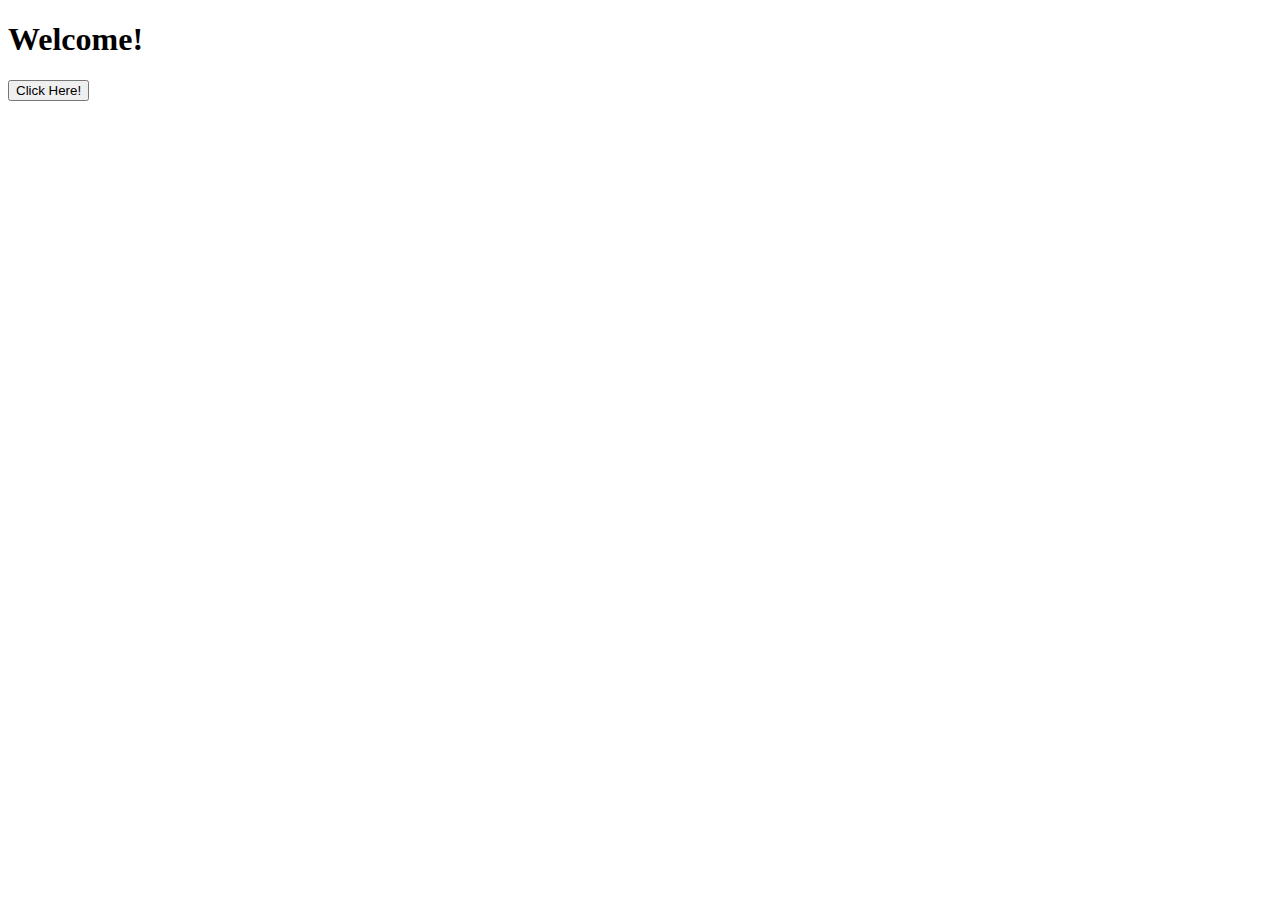
<file: Desarrollo Basado en Plataformas/JS/events.html>
<!DOCTYPE html>
<html>
    <head>
        <script>

            // Function to say hello
            function hello() {
                alert('HOla DBP!');
            }

        </script>
        <title>DBP</title>
    </head>
    <body>
        <h1>Welcome!</h1>
        <button onclick="hello()">Click Here!</button>
    </body>
</html>
</file>
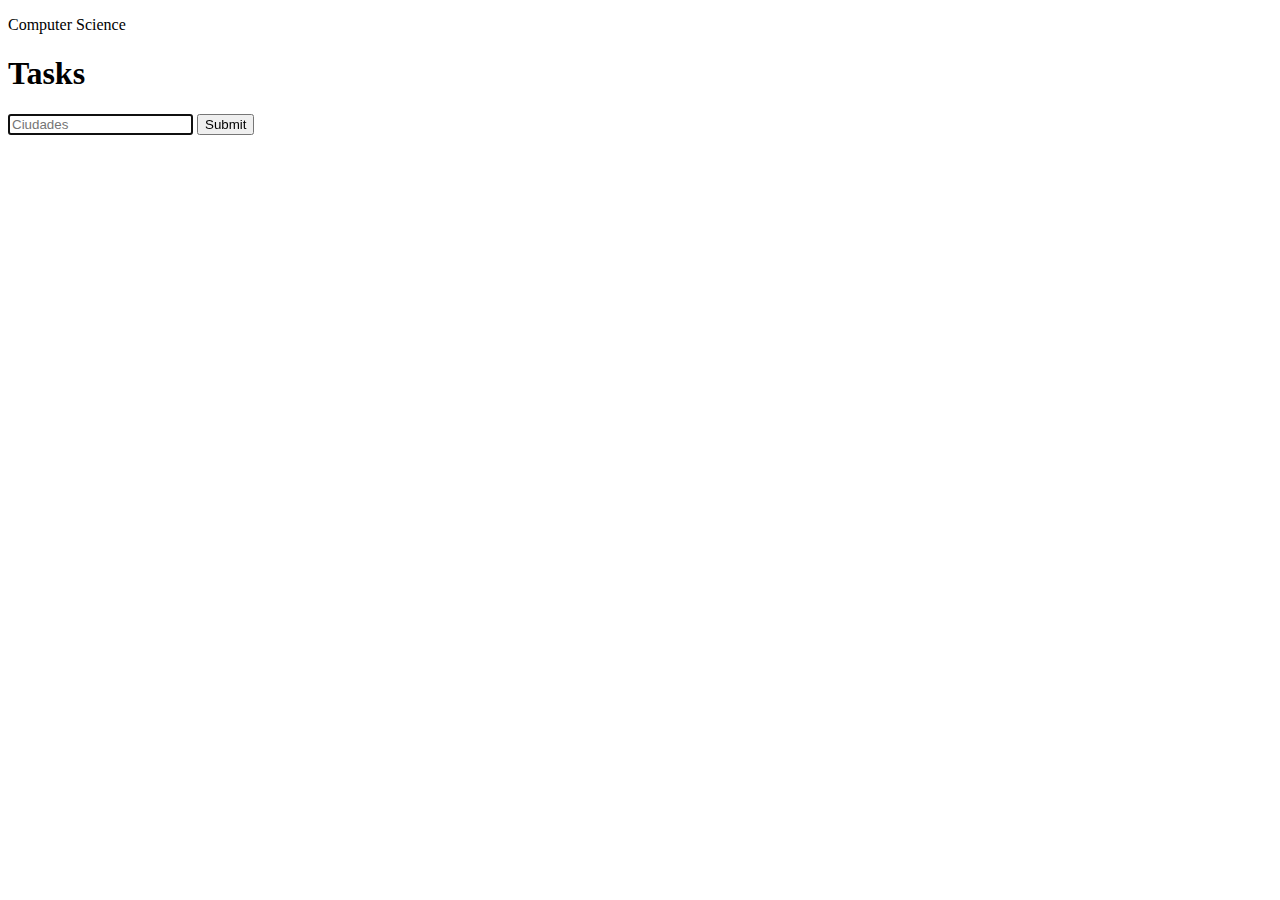
<file: Desarrollo Basado en Plataformas/JS/hint.html>
<!DOCTYPE HTML>
<html>
  <head>
    <meta charset="utf-8" />
    <title>DBP</title>
<script>
document.addEventListener('DOMContentLoaded', () => {
   document.querySelector('#new-task').onsubmit = () => {
   const cb = document.createElement("INPUT");
cb.setAttribute("type", "checkbox");
const li = document.createElement('li');
            li.appendChild(cb);
li.innerHTML += document.querySelector('#task').value;

            document.querySelector('#tasks').append(li);

            document.querySelector('#task').value = '';

            return false;
        };
});
    </script>

  </head>
  <body>
    <p>Computer Science</p>
<h1>Tasks</h1>
<form id="new-task">
        <input id="task" autocomplete="on"
autofocus placeholder="Ciudades"
type="text">
        <input type="submit">
    </form>
    <ol id="tasks">
    </ol>
  </body>
</html>
</file>
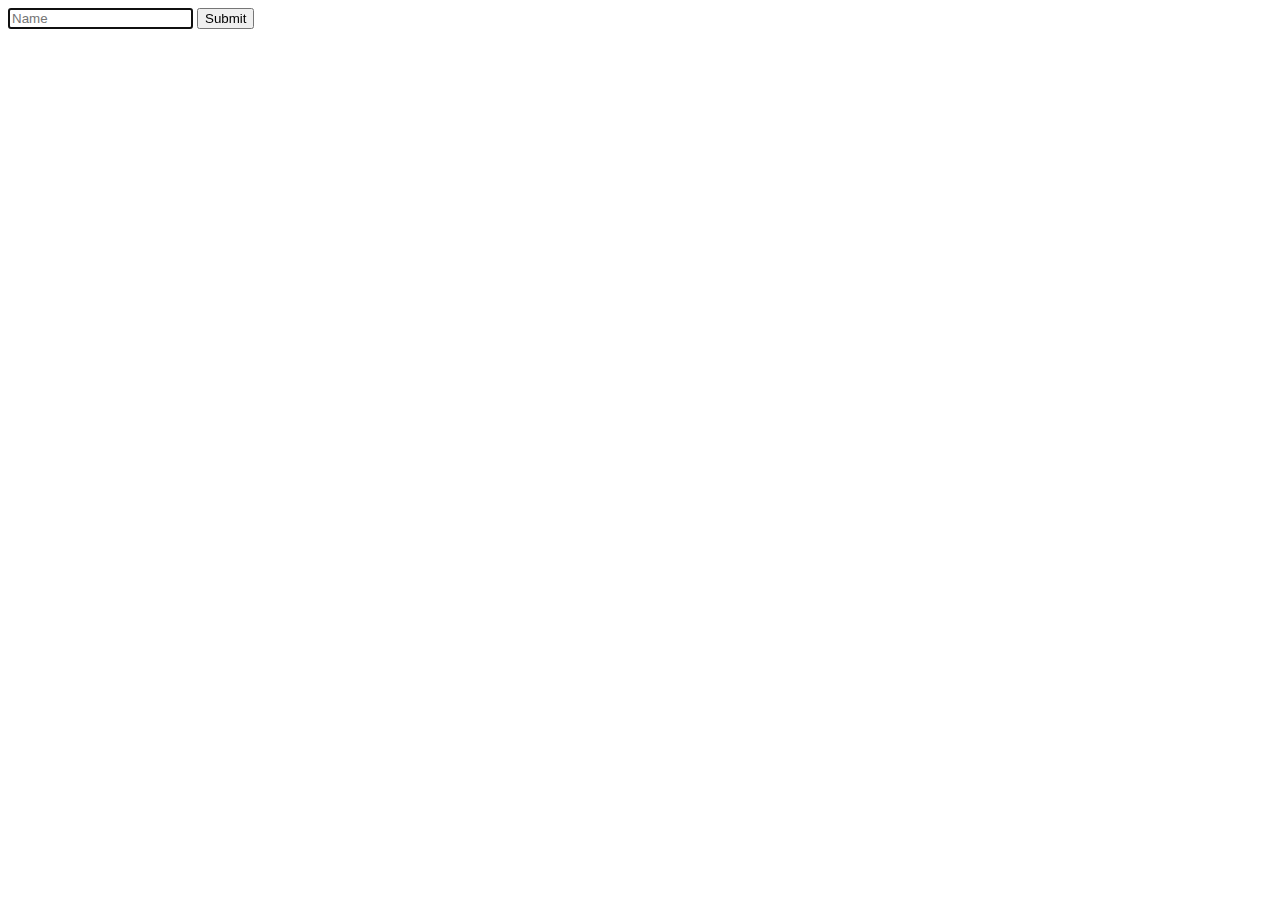
<file: Desarrollo Basado en Plataformas/JS/javScrip01.html>
<!DOCTYPE html>
<html>
    <head>
        <script>
            document.addEventListener('DOMContentLoaded', function() {
                document.querySelector('#form').onsubmit = function() {
                    const name = document.querySelector('#name').value;
                    alert(`Hello ${name}!`);
                };
            }
            );
        </script>
        <title>My Website</title>
    </head>
    <body>
        <form id="form">
<input id="name" autocomplete="off" autofocus placeholder="Name" type="text">
            <input type="submit">
        </form>
    </body>
</html>
</file>
<file: Desarrollo Basado en Plataformas/to-do list/static/css/style.css>
body{
    background-color: rgba(42, 135, 241, 0.747);
    font-family:Cambria, Cochin, Georgia, Times, 'Times New Roman', serif;
}

.container{
    display: flex;
    flex-direction: column;
    justify-content: center;
    align-items: center;
    margin: auto auto;
    background-color: aliceblue;
    width: 20rem;
    
    padding: 3rem;
    border-radius: 10px;
}
button{
    padding: 10px 20px;
    border-radius: 15px;
    background-color: rgb(186, 207, 252);
    border: 0;
}
.no-btn{
    
    padding: initial;
    border-radius: initial;
    background-color: initial;
    border: initial;
    width:32px;
    height: 32px;
    
}

input{
    background-color: rgb(243, 241, 250);
    border: none;
    padding: 10px;
    border-radius: 12px;
}
checkbox{
    border-radius: 15px;
}
li{
    display: flex;
    gap: 0.5rem;
    align-items: center;
    margin-top: 1rem;
}
</file>
